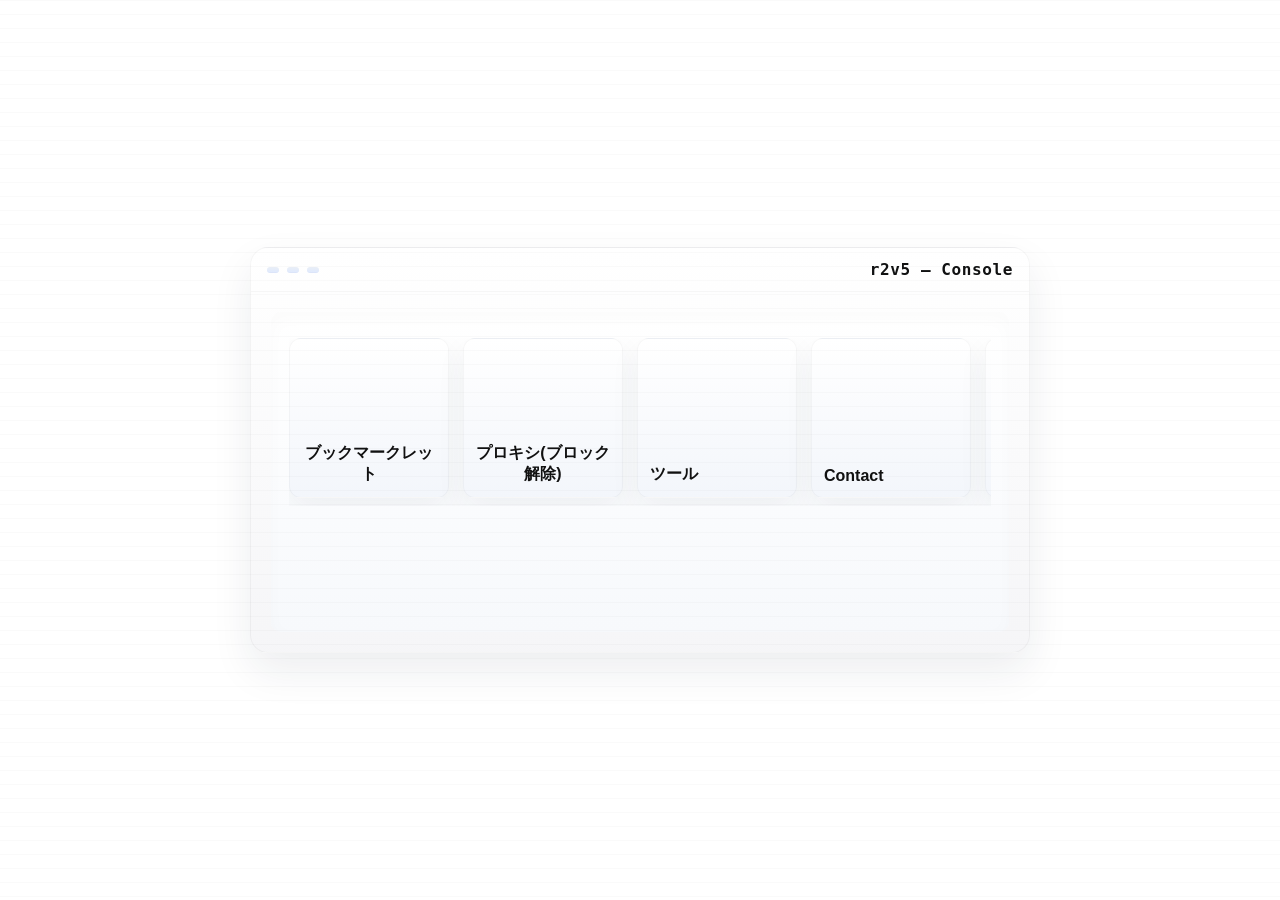
<file: index.html>
<!doctype html>
<html lang="en">
<head>
  <meta charset="utf-8" />
  <meta name="viewport" content="width=device-width,initial-scale=1" />
  <title>Qubena(キュビナ)</title>
  <link rel="stylesheet" href="styles.css" />
</head>
<body>
  <main class="stage">
    <section class="console">
      <div class="console-header">
        <div class="dots">
          <span></span><span></span><span></span>
        </div>
        <div class="title">r2v5 — Console</div>
      </div>

      <div class="console-body">
        <div class="screen" id="screen">
          <div class="boot" id="boot"></div>
          <div class="tiles" id="tiles">
            <button class="tile" data-href="bookmarklet.html">ブックマークレット</button>
            <button class="tile" data-href="proxy.html">プロキシ(ブロック解除)</button>
            <button class="tile" data-href="tool.html">ツール</button>
            <button class="tile">Contact</button>
            <button class="tile">Download</button>
            <button class="tile">Demo</button>
            <button class="tile">GitHub</button>
          </div>
        </div>
      </div>
    </section>

    <!-- right-side link panel removed per request -->
  </main>

  <div class="bg-grid"></div>
  <script src="script.js" defer></script>
</body>
</html>
</file>
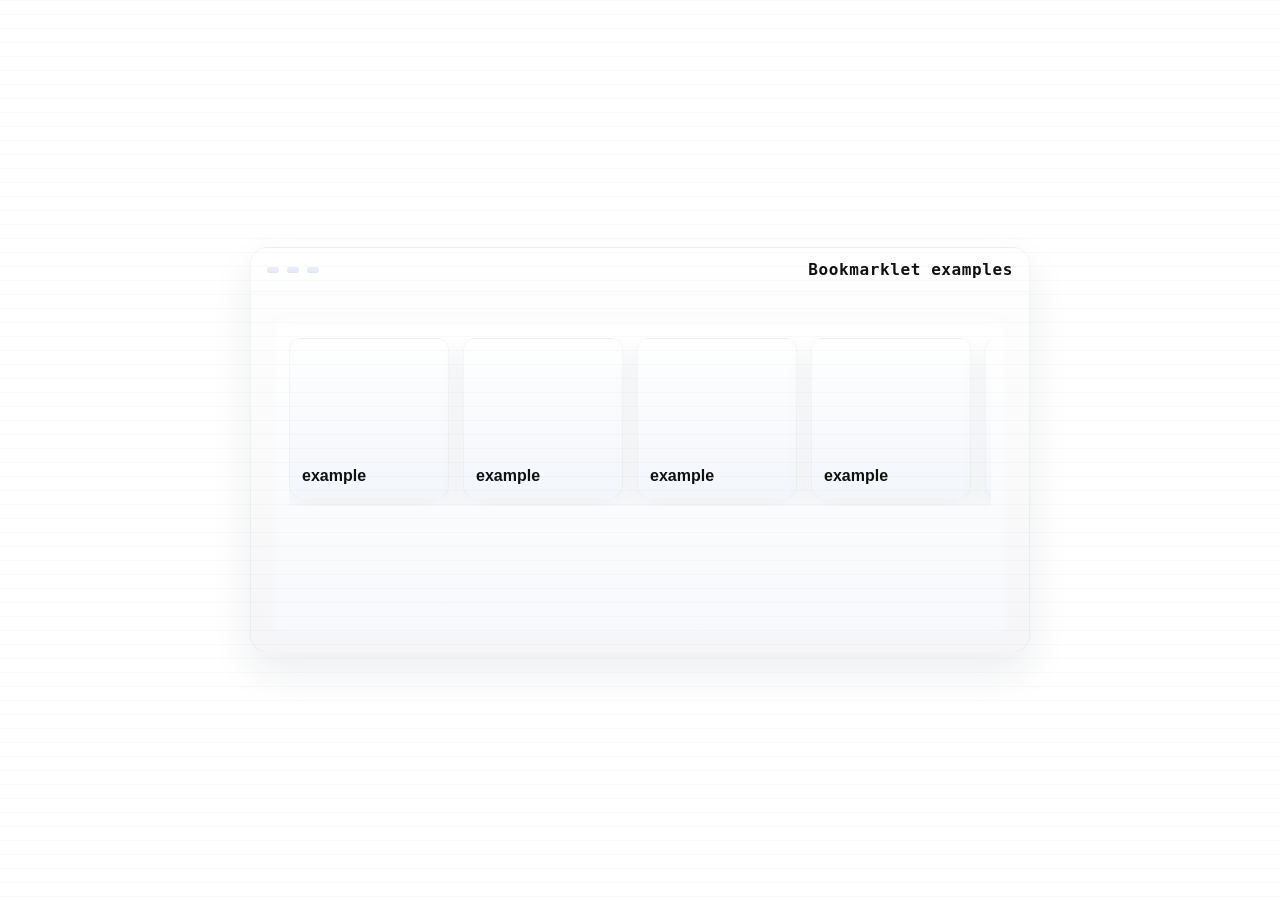
<file: bookmarklet.html>
<!doctype html>
<html lang="en">
<head>
  <meta charset="utf-8" />
  <meta name="viewport" content="width=device-width,initial-scale=1" />
  <title>Bookmarklet</title>
  <link rel="stylesheet" href="styles.css" />
</head>
<body>
  <main class="stage">
    <section class="console">
      <div class="console-header">
        <div class="dots">
          <span></span><span></span><span></span>
        </div>
        <div class="title">Bookmarklet examples</div>
      </div>

      <div class="console-body">
        <div class="screen">
          <div class="tiles" id="tiles">
            <button class="tile" data-href="https://example.com">example</button>
            <button class="tile" data-href="https://example.com">example</button>
            <button class="tile" data-href="https://example.com">example</button>
            <button class="tile" data-href="https://example.com">example</button>
            <button class="tile" data-href="https://example.com">example</button>
            <button class="tile" data-href="https://example.com">example</button>
            <button class="tile" data-href="https://example.com">example</button>
            <button class="tile" data-href="https://example.com">example</button>
            <button class="tile" data-href="https://example.com">example</button>
            <button class="tile" data-href="https://example.com">example</button>
          </div>
        </div>
      </div>
    </section>
  </main>

  <div class="bg-grid"></div>
  <script src="script.js" defer></script>
</body>
</html>
</file>
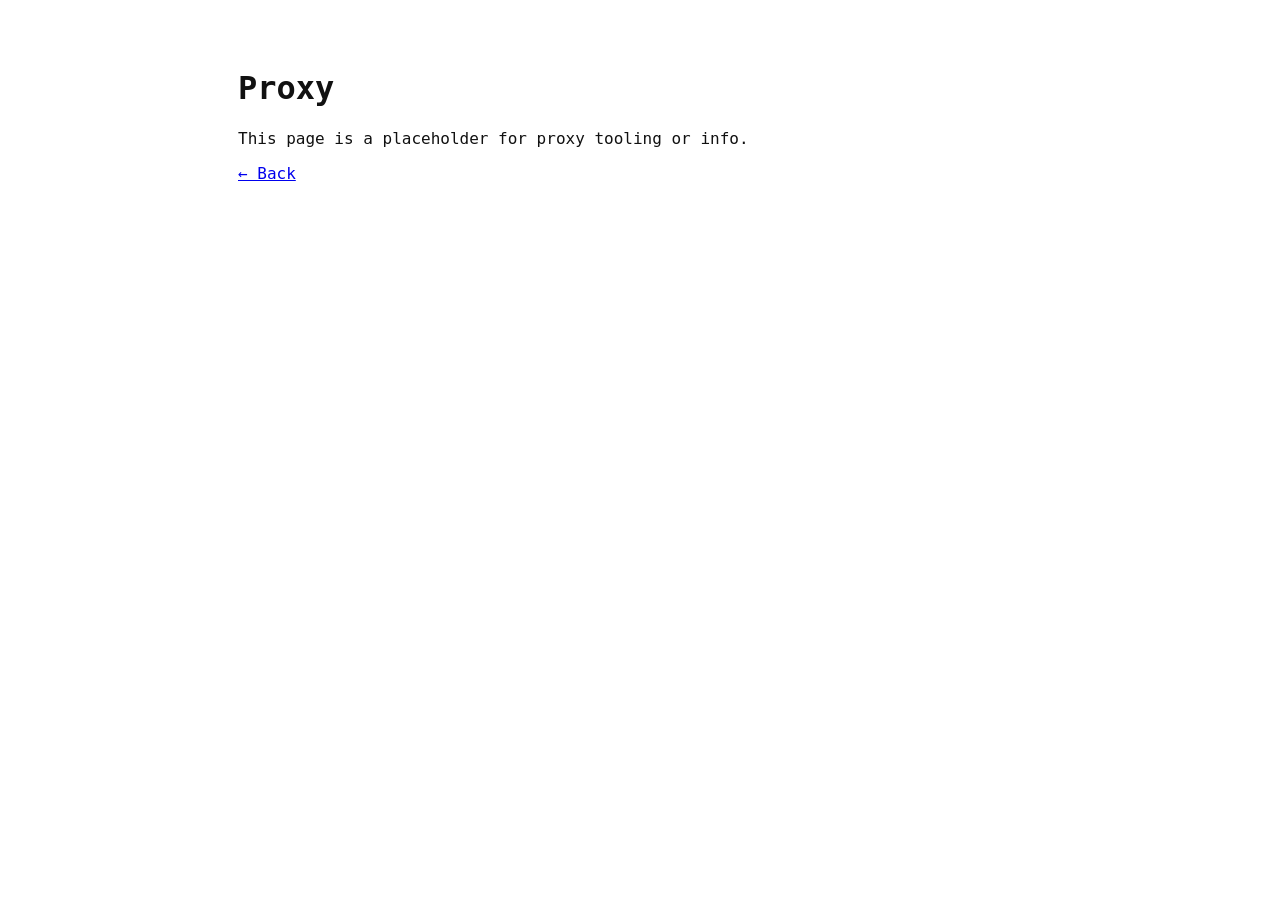
<file: proxy.html>
<!doctype html>
<html lang="en">
<head>
  <meta charset="utf-8" />
  <meta name="viewport" content="width=device-width,initial-scale=1" />
  <title>Proxy</title>
  <link rel="stylesheet" href="styles.css" />
</head>
<body>
  <main style="padding:48px;max-width:900px;margin:0 auto;">
    <h1>Proxy</h1>
    <p>This page is a placeholder for proxy tooling or info.</p>
    <p><a href="index.html">← Back</a></p>
  </main>
</body>
</html>
</file>
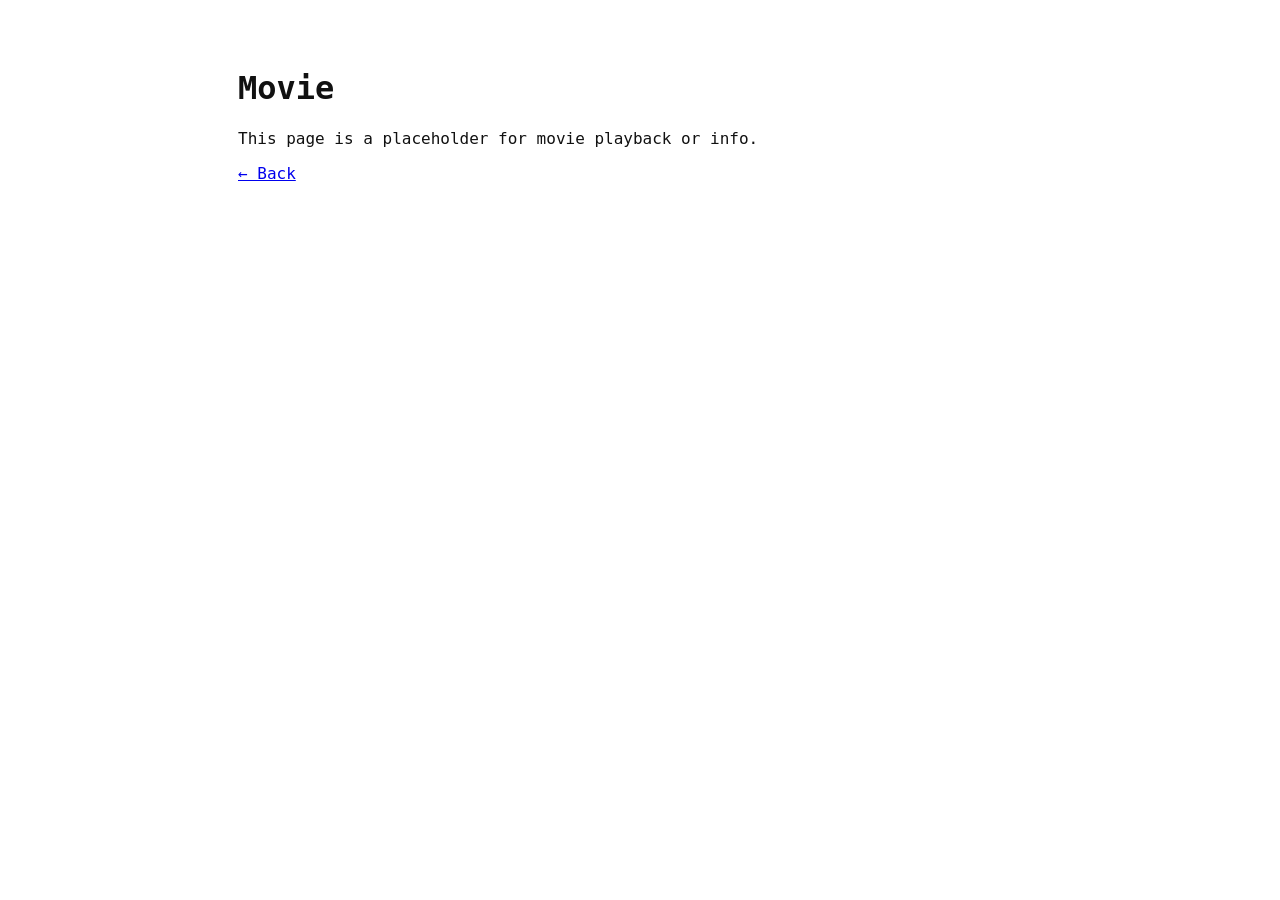
<file: tool.html>
<!doctype html>
<html lang="en">
<head>
  <meta charset="utf-8" />
  <meta name="viewport" content="width=device-width,initial-scale=1" />
  <title>Movie</title>
  <link rel="stylesheet" href="styles.css" />
</head>
<body>
  <main style="padding:48px;max-width:900px;margin:0 auto;">
    <h1>Movie</h1>
    <p>This page is a placeholder for movie playback or info.</p>
    <p><a href="index.html">← Back</a></p>
  </main>
</body>
</html>
</file>
<file: styles.css>
:root{
  --bg: #ffffff;
  --glass: rgba(255,255,255,0.7);
  --muted: #9aa3ad;
  --accent: #30c7ff;
  --accent-2: #8a4dff;
  --panel: rgba(250,250,252,0.8);
}
*{box-sizing:border-box}
html,body{height:100%;margin:0;font-family: ui-monospace, SFMono-Regular, Menlo, Monaco, "Roboto Mono", monospace;background:var(--bg);color:#111}

.bg-grid{position:fixed;inset:0;pointer-events:none;background-image:linear-gradient(180deg, rgba(0,0,0,0.02) 1px, transparent 1px);background-size:100% 14px;mix-blend-mode:multiply}

.stage{min-height:100vh;display:flex;align-items:center;justify-content:center;gap:28px;padding:48px}

.console{width:780px;max-width:80vw;background:linear-gradient(180deg, rgba(255,255,255,0.95), rgba(245,245,247,0.95));backdrop-filter: blur(6px) saturate(120%);border-radius:18px;box-shadow:0 18px 40px rgba(30,40,60,0.08);border:1px solid rgba(10,10,10,0.04);overflow:hidden;position:relative}
.console-header{display:flex;align-items:center;justify-content:space-between;padding:12px 16px;border-bottom:1px solid rgba(10,10,10,0.03)}
.console-header .dots{display:flex;align-items:center;gap:8px}
.console-header .dots span{display:inline-block;width:12px;height:6px;border-radius:3px;background:linear-gradient(180deg,#e9eef6,#dfe9ff);box-shadow:inset 0 -1px rgba(0,0,0,0.02)}
.console-header .title{font-weight:700;color:#111;letter-spacing:0.6px}
.console-header .power{display:flex;align-items:center;gap:10px}
.power .led{width:12px;height:12px;border-radius:50%;background:linear-gradient(180deg,var(--accent),var(--accent-2));box-shadow:0 6px 18px rgba(138,77,255,0.12);}

.console-body{padding:20px;min-height:360px;position:relative}
.screen{background:linear-gradient(180deg,#ffffff,#f7f9fc);height:320px;border-radius:10px;padding:18px;box-shadow:inset 0 6px 18px rgba(10,20,30,0.02);position:relative;overflow:hidden}
.boot{font-family:ui-monospace, SFMono-Regular, Menlo, Monaco, "Roboto Mono", monospace;color:#0b1220;opacity:0.9;font-size:14px}
.tiles{display:flex;gap:14px;margin-top:8px;overflow-x:auto;padding-bottom:8px}
.tile{min-width:160px;height:160px;border-radius:12px;border:1px solid rgba(10,10,10,0.03);background:linear-gradient(180deg,#fff,#f3f6fb);box-shadow:0 12px 30px rgba(40,50,70,0.06);cursor:pointer;font-weight:700;color:#111;padding:12px;display:flex;align-items:flex-end;justify-content:flex-start;font-size:16px}
.tile:active{transform:scale(.99)}
.tile:focus{outline:3px solid rgba(48,199,255,0.12)}

/* horizontal scrollbar style */
.tiles::-webkit-scrollbar{height:10px}
.tiles::-webkit-scrollbar-thumb{background:linear-gradient(180deg,var(--accent),var(--accent-2));border-radius:8px}

/* cartridge bay (formerly link-panel) */
.panel-title{margin:6px 0 0 6px;color:var(--muted);font-weight:700}

/* console glow when launching */
.console.launching{box-shadow:0 30px 80px rgba(48,199,255,0.08), inset 0 0 80px rgba(48,199,255,0.02)}

@keyframes screen-pulse{0%{box-shadow:0 6px 18px rgba(48,199,255,0.06) inset}50%{box-shadow:0 24px 60px rgba(48,199,255,0.12) inset}100%{box-shadow:0 6px 18px rgba(48,199,255,0.06) inset}}

@media (max-width:900px){.stage{flex-direction:column;padding:24px}.console{width:94vw}.link-panel{width:94vw;max-width:none}.screen{height:220px}.tiles{height:180px}}
@keyframes blink{50%{opacity:0}}

.link-panel{width:220px;max-width:26vw;display:flex;flex-direction:column;gap:12px}
.panel-title{margin:6px 0 0 6px;color:var(--muted);font-weight:600}
.scroller{height:360px;overflow-y:auto;padding:12px;display:flex;flex-direction:column;gap:10px;border-radius:12px;background:var(--panel);box-shadow:inset 0 2px 8px rgba(10,10,10,0.02);scrollbar-width:none}
.scroller::-webkit-scrollbar{width:8px}
.scroller::-webkit-scrollbar-thumb{background:linear-gradient(180deg,var(--accent),var(--accent-2));border-radius:8px}

.link-card{display:block;padding:14px;border-radius:10px;background:linear-gradient(180deg,rgba(255,255,255,0.9),rgba(245,245,247,0.9));color:#111;text-decoration:none;font-weight:600;box-shadow:0 6px 18px rgba(40,50,70,0.06);border:1px solid rgba(10,10,10,0.03);transform:translateZ(0);transition:transform 220ms cubic-bezier(.2,.9,.2,1),box-shadow 220ms}
.link-card::after{content:attr(data-desc);float:right;color:var(--muted);font-weight:400}
.link-card:hover{transform:translateY(-6px) scale(1.01);box-shadow:0 14px 30px rgba(40,50,70,0.09);outline:4px solid rgba(48,199,255,0.07)}

.scroller-controls{display:flex;justify-content:center;gap:8px;margin-top:8px}
.scroller-controls button{background:linear-gradient(180deg,#f7fbff,#eef6ff);border:1px solid rgba(10,10,10,0.04);padding:8px 12px;border-radius:8px;cursor:pointer;font-weight:700}

/* subtle scanline */
.console::before{content:'';position:absolute;inset:0;pointer-events:none;background:linear-gradient(180deg, rgba(48,199,255,0.02), transparent 40%);mix-blend-mode:overlay;opacity:0.6}

/* small responsive */
@media (max-width:900px){.stage{flex-direction:column;padding:24px}.console{width:92vw}.link-panel{width:92vw;max-width:none}.scroller{height:220px}}
</file>
